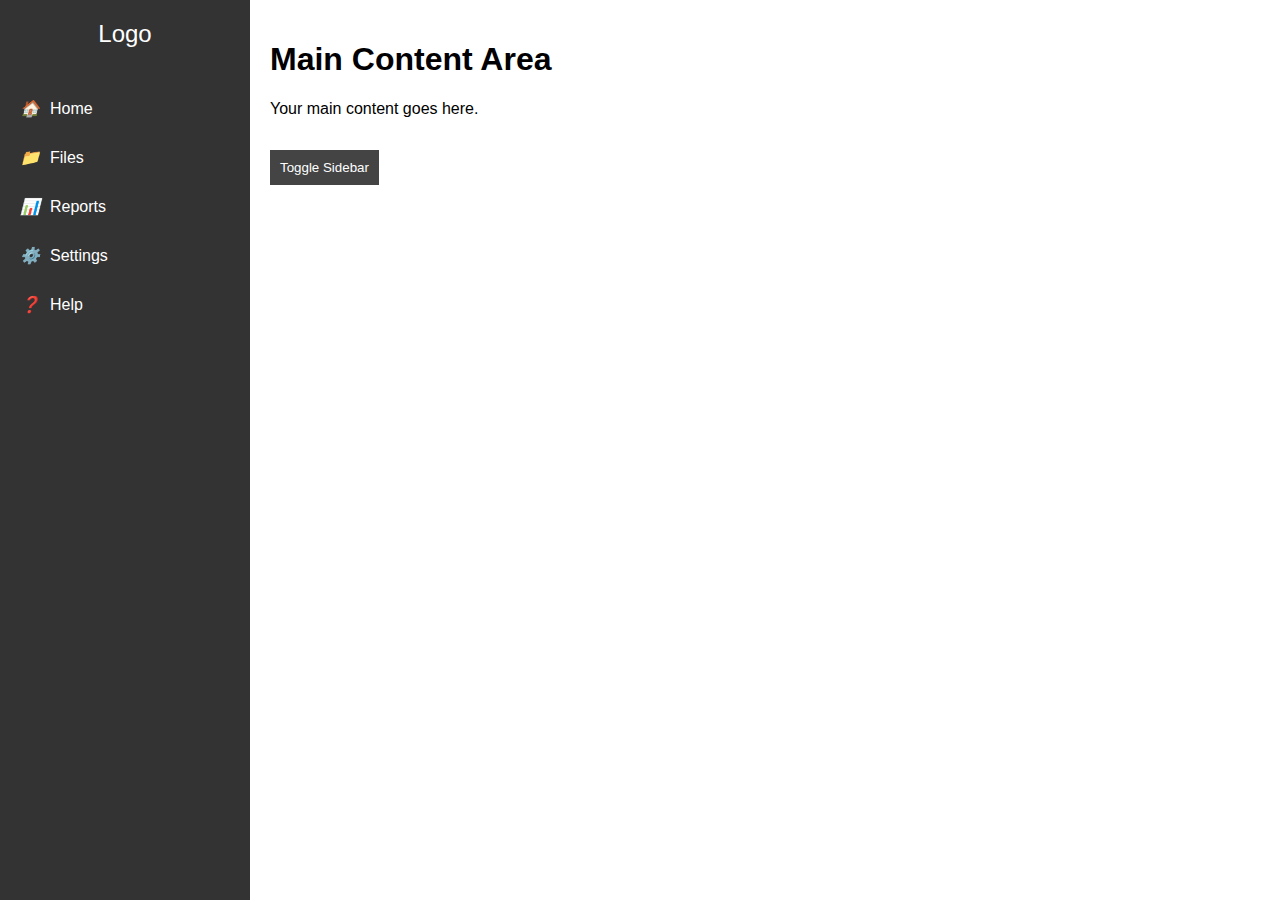
<file: Task-1 Collapsible Sidebar UI/index.html>
<!DOCTYPE html>
<html lang="en">
<head>
    <meta charset="UTF-8">
    <meta name="viewport" content="width=device-width, initial-scale=1.0">
    <title>Collapsible Sidebar</title>
    <link rel="stylesheet" href="styles.css">
</head>
<body>
    <div class="sidebar" id="sidebar">
        <div class="logo">Logo</div>
        <ul class="nav-links">
            <li><a href="#"><i class="icon">🏠</i> Home</a></li>
            <li><a href="#"><i class="icon">📁</i> Files</a></li>
            <li><a href="#"><i class="icon">📊</i> Reports</a></li>
            <li><a href="#"><i class="icon">⚙️</i> Settings</a></li>
            <li><a href="#"><i class="icon">❓</i> Help</a></li>
        </ul>
    </div>
    <div class="content">
        <button class="togglebtn" id="togglebtn">Toggle Sidebar</button>
        <h1>Main Content Area</h1>
        <p>Your main content goes here.</p>
    </div>
    <script src="script.js"></script>
</body>
</html>
</file>
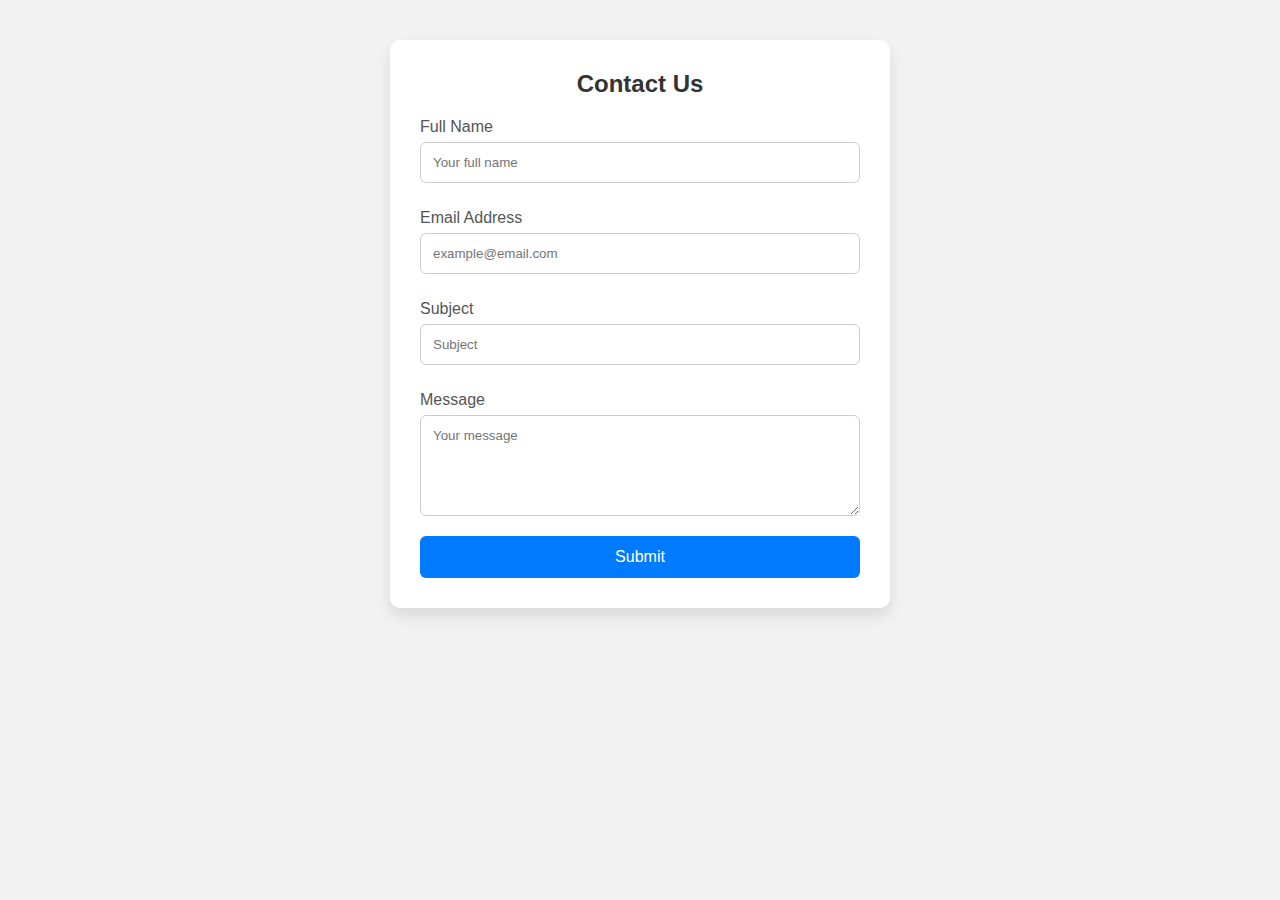
<file: Task-2 Contact Form/index.html>
<!DOCTYPE html>
<html lang="en">
<head>
  <meta charset="UTF-8" />
  <meta name="viewport" content="width=device-width, initial-scale=1.0"/>
  <title>Contact Form</title>
  <link rel="stylesheet" href="style.css" />
</head>
<body>
  <div class="contact-container">
    <form id="contactForm">
      <h2>Contact Us</h2>

      <label for="fullName">Full Name</label>
      <input type="text" id="fullName" name="fullName" placeholder="Your full name" required />

      <label for="email">Email Address</label>
      <input type="email" id="email" name="email" placeholder="example@email.com" required />

      <label for="subject">Subject</label>
      <input type="text" id="subject" name="subject" placeholder="Subject" required />

      <label for="message">Message</label>
      <textarea id="message" name="message" placeholder="Your message" rows="5" required></textarea>

      <button type="submit">Submit</button>
    </form>
  </div>

  <script src="script.js"></script>
</body>
</html>
</file>
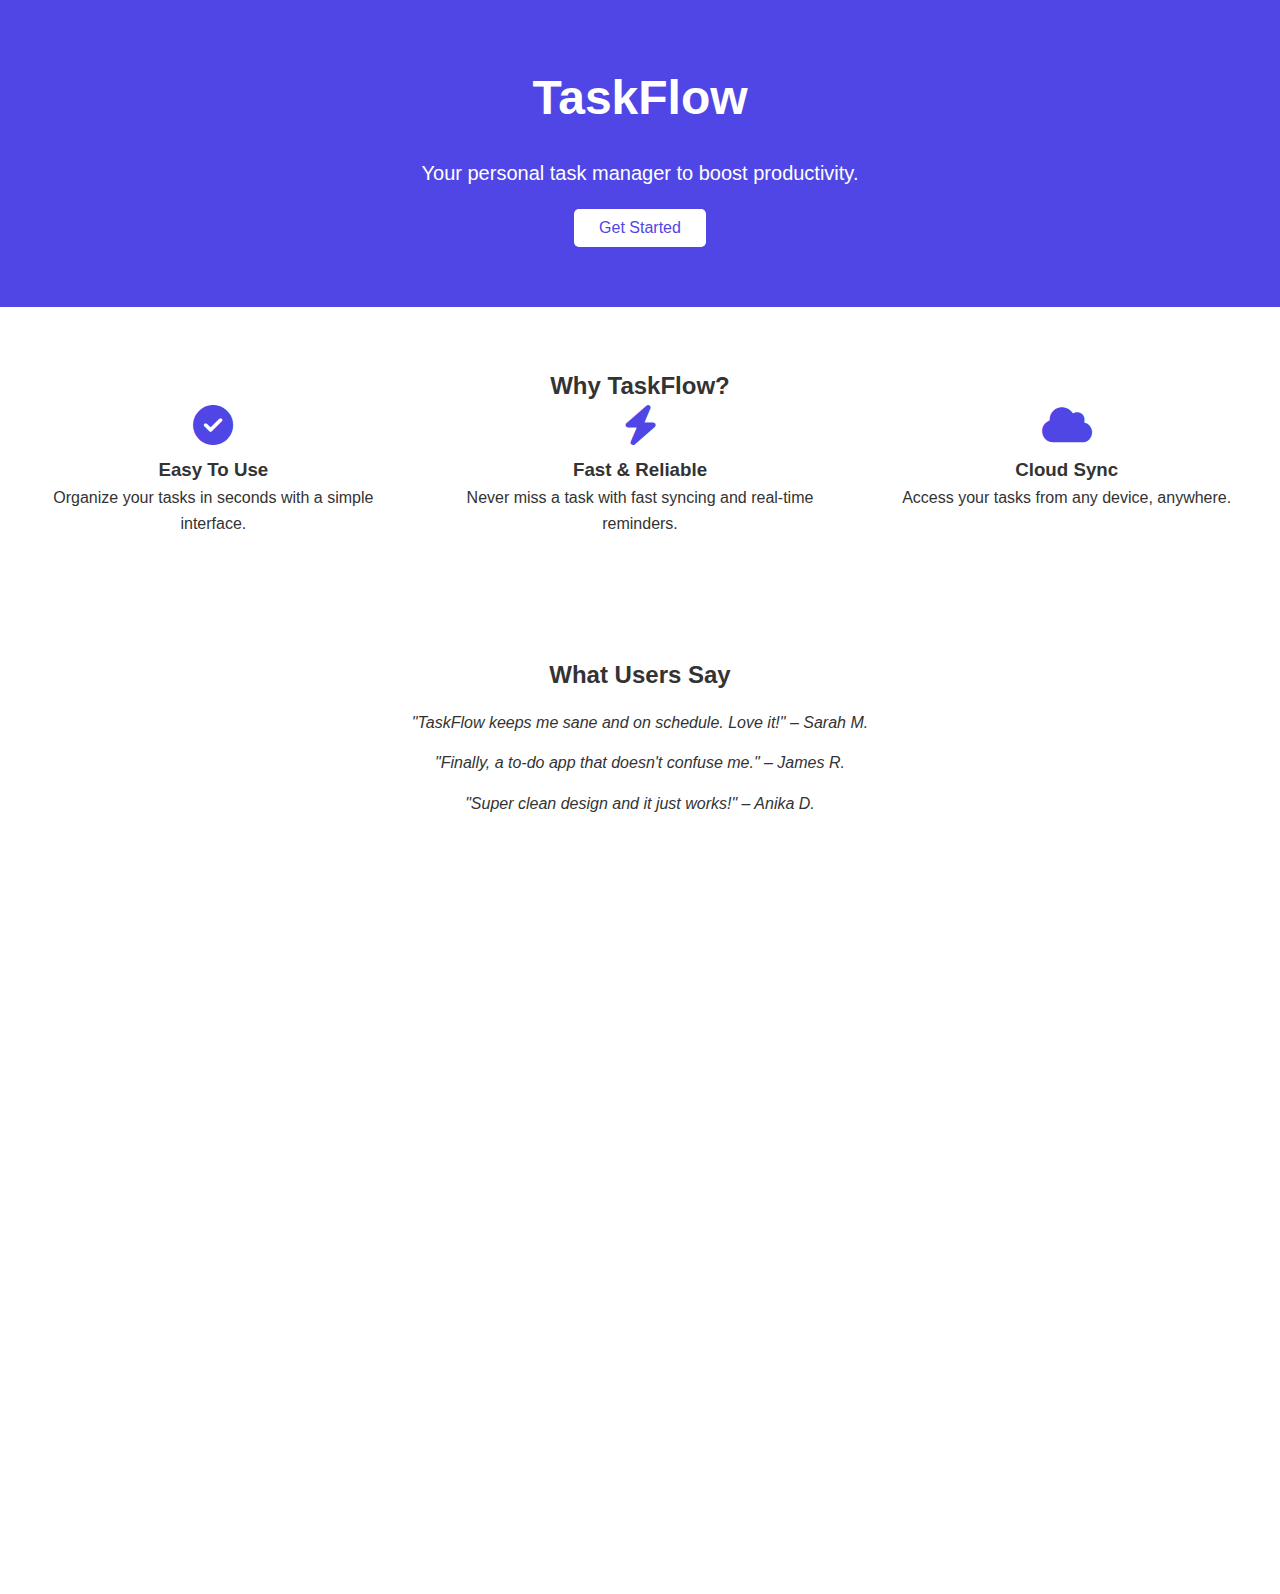
<file: Task-3 Taskflow/index.html>
<!DOCTYPE html>
<html lang="en">
<head>
  <meta charset="UTF-8" />
  <meta name="viewport" content="width=device-width, initial-scale=1.0"/>
  <title>TaskFlow – Organize Your Life</title>
  <link rel="stylesheet" href="style.css" />
  <script defer src="script.js"></script>
  <link rel="stylesheet" href="https://cdnjs.cloudflare.com/ajax/libs/font-awesome/6.4.0/css/all.min.css"/>
</head>
<body>

  <header class="section" id="hero">
    <h1>TaskFlow</h1>
    <p>Your personal task manager to boost productivity.</p>
    <button>Get Started</button>
  </header>

  <section class="section" id="features">
    <h2>Why TaskFlow?</h2>
    <div class="features-grid">
      <div class="feature">
        <i class="fas fa-check-circle"></i>
        <h3>Easy To Use</h3>
        <p>Organize your tasks in seconds with a simple interface.</p>
      </div>
      <div class="feature">
        <i class="fas fa-bolt"></i>
        <h3>Fast & Reliable</h3>
        <p>Never miss a task with fast syncing and real-time reminders.</p>
      </div>
      <div class="feature">
        <i class="fas fa-cloud"></i>
        <h3>Cloud Sync</h3>
        <p>Access your tasks from any device, anywhere.</p>
      </div>
    </div>
  </section>

  <section class="section" id="testimonials">
    <h2>What Users Say</h2>
    <div class="testimonials">
      <blockquote>"TaskFlow keeps me sane and on schedule. Love it!" – Sarah M.</blockquote>
      <blockquote>"Finally, a to-do app that doesn't confuse me." – James R.</blockquote>
      <blockquote>"Super clean design and it just works!" – Anika D.</blockquote>
    </div>
  </section>

  <section class="section" id="pricing">
    <h2>Choose Your Plan</h2>
    <div class="pricing">
      <div class="plan">
        <h3>Free</h3>
        <p>$0/month</p>
        <ul>
          <li>Basic features</li>
          <li>5 projects</li>
        </ul>
        <button>Sign Up</button>
      </div>
      <div class="plan popular">
        <h3>Pro</h3>
        <p>$9/month</p>
        <ul>
          <li>All features</li>
          <li>Unlimited projects</li>
          <li>Priority support</li>
        </ul>
        <button>Go Pro</button>
      </div>
      <div class="plan">
        <h3>Team</h3>
        <p>$19/month</p>
        <ul>
          <li>All Pro features</li>
          <li>Team collaboration</li>
          <li>Admin tools</li>
        </ul>
        <button>Start Team</button>
      </div>
    </div>
  </section>

  <footer class="section" id="footer">
    <p>Contact us: support@taskflow.app</p>
    <div class="social">
      <a href="#"><i class="fab fa-facebook-f"></i></a>
      <a href="#"><i class="fab fa-twitter"></i></a>
      <a href="#"><i class="fab fa-instagram"></i></a>
    </div>
    <p>&copy; 2025 TaskFlow. All rights reserved.</p>
  </footer>

</body>
</html>
</file>
<file: Task-1 Collapsible Sidebar UI/styles.css>
body {
    font-family: Arial, sans-serif;
    margin: 0;
    display: flex;
}

.sidebar {
    width: 250px;
    background-color: #333;
    color: white;
    position: fixed;
    height: 100%;
    transition: transform 0.3s ease;
    transform: translateX(0);
}

.sidebar.closed {
    transform: translateX(-100%);
}

.logo {
    padding: 20px;
    text-align: center;
    font-size: 24px;
}

.nav-links {
    list-style: none;
    padding: 0;
}

.nav-links li {
    padding: 15px 20px;
}

.nav-links a {
    color: white;
    text-decoration: none;
    display: flex;
    align-items: center;
}

.icon {
    margin-right: 10px;
}

.togglebtn {
    margin: 20px;
    padding: 10px;
    background-color: #444;
    color: white;
    border: none;
    cursor: pointer;
    position: absolute; 
    top: 130px; 
    left: 250px; 
    flex-grow: 1;
    transition: transform 0.3s ease; /* Smooth transition */
}

.togglebtn.sidebar-closed {
    transform: translateX(-250px); /* Adjust according to sidebar width */
}

.content {
    margin-left: 250px;
    padding: 20px;
    flex-grow: 1;
    transition: margin-left 0.3s ease;
}

.content.sidebar-closed {
    margin-left: 0;
}

@media (max-width: 768px) {
    .sidebar {
        width: 200px;
    }
}
</file>
<file: Task-2 Contact Form/style.css>
* {
  box-sizing: border-box;
  margin: 0;
  padding: 0;
  font-family: 'Segoe UI', sans-serif;
}

body {
  background: #f2f2f2;
  display: flex;
  justify-content: center;
  align-items: center;
  padding: 40px 20px;
}

.contact-container {
  background: #ffffff;
  padding: 30px;
  max-width: 500px;
  width: 100%;
  box-shadow: 0 8px 16px rgba(0, 0, 0, 0.1);
  border-radius: 10px;
}

h2 {
  text-align: center;
  margin-bottom: 20px;
  color: #333;
}

label {
  margin-top: 10px;
  display: block;
  font-weight: 500;
  color: #555;
}

input,
textarea {
  width: 100%;
  padding: 12px;
  margin-top: 6px;
  margin-bottom: 16px;
  border: 1px solid #ccc;
  border-radius: 6px;
  resize: vertical;
}

button {
  background-color: #007bff;
  color: white;
  padding: 12px;
  width: 100%;
  border: none;
  border-radius: 6px;
  cursor: pointer;
  font-size: 16px;
}

button:hover {
  background-color: #0056b3;
}

/* Responsive */
@media (max-width: 600px) {
  .contact-container {
    padding: 20px;
  }

  input,
  textarea {
    font-size: 16px;
  }

  button {
    font-size: 16px;
  }
}
</file>
<file: Task-3 Taskflow/style.css>
* {
  box-sizing: border-box;
  margin: 0;
  padding: 0;
}
body {
  font-family: 'Segoe UI', sans-serif;
  color: #333;
  line-height: 1.6;
}
.section {
  padding: 60px 20px;
  text-align: center;
  opacity: 0;
  transform: translateY(30px);
  transition: all 0.6s ease;
}
.section.visible {
  opacity: 1;
  transform: translateY(0);
}
header {
  background: #4f46e5;
  color: #fff;
  padding: 100px 20px;
}
header h1 {
  font-size: 48px;
}
header p {
  font-size: 20px;
  margin: 20px 0;
}
header button {
  padding: 10px 25px;
  background: #fff;
  color: #4f46e5;
  border: none;
  font-size: 16px;
  border-radius: 5px;
  cursor: pointer;
}
.features-grid {
  display: flex;
  flex-wrap: wrap;
  justify-content: center;
  gap: 40px;
}
.feature {
  flex: 1 1 250px;
}
.feature i {
  font-size: 40px;
  color: #4f46e5;
  margin-bottom: 10px;
}
.testimonials blockquote {
  font-style: italic;
  margin: 15px auto;
  max-width: 600px;
}
.pricing {
  display: flex;
  flex-wrap: wrap;
  justify-content: center;
  gap: 30px;
}
.plan {
  border: 1px solid #ddd;
  padding: 30px;
  border-radius: 10px;
  max-width: 300px;
}
.plan.popular {
  border: 2px solid #4f46e5;
}
.plan h3 {
  font-size: 24px;
  margin-bottom: 10px;
}
.plan p {
  font-size: 20px;
  color: #4f46e5;
}
.plan ul {
  list-style: none;
  padding: 10px 0;
}
.plan li {
  margin: 5px 0;
}
.plan button {
  margin-top: 15px;
  padding: 10px 20px;
  background: #4f46e5;
  color: #fff;
  border: none;
  border-radius: 5px;
}
footer {
  background: #111;
  color: #fff;
  padding: 40px 20px;
}
footer .social a {
  color: #fff;
  margin: 0 10px;
  font-size: 20px;
}
@media (max-width: 768px) {
  header h1 {
    font-size: 32px;
  }
  .features-grid, .pricing {
    flex-direction: column;
    align-items: center;
  }
}
</file>
